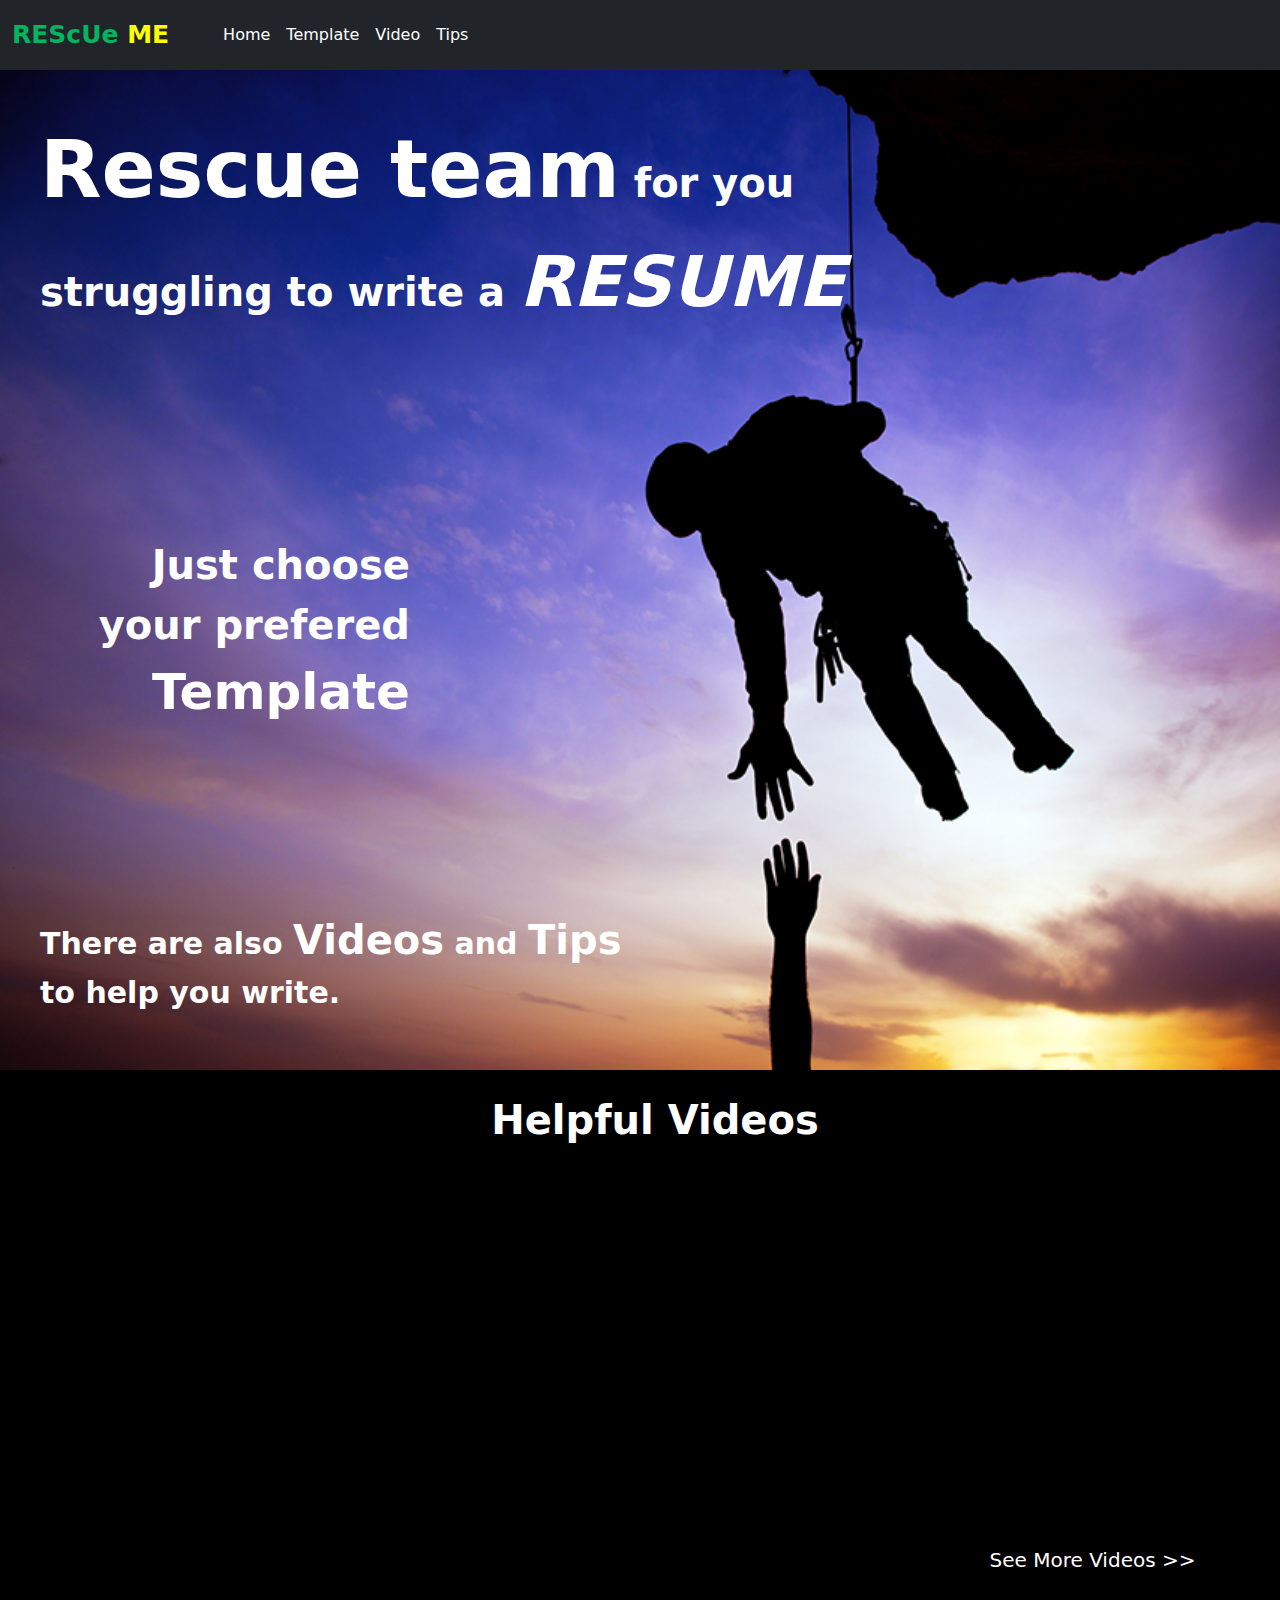
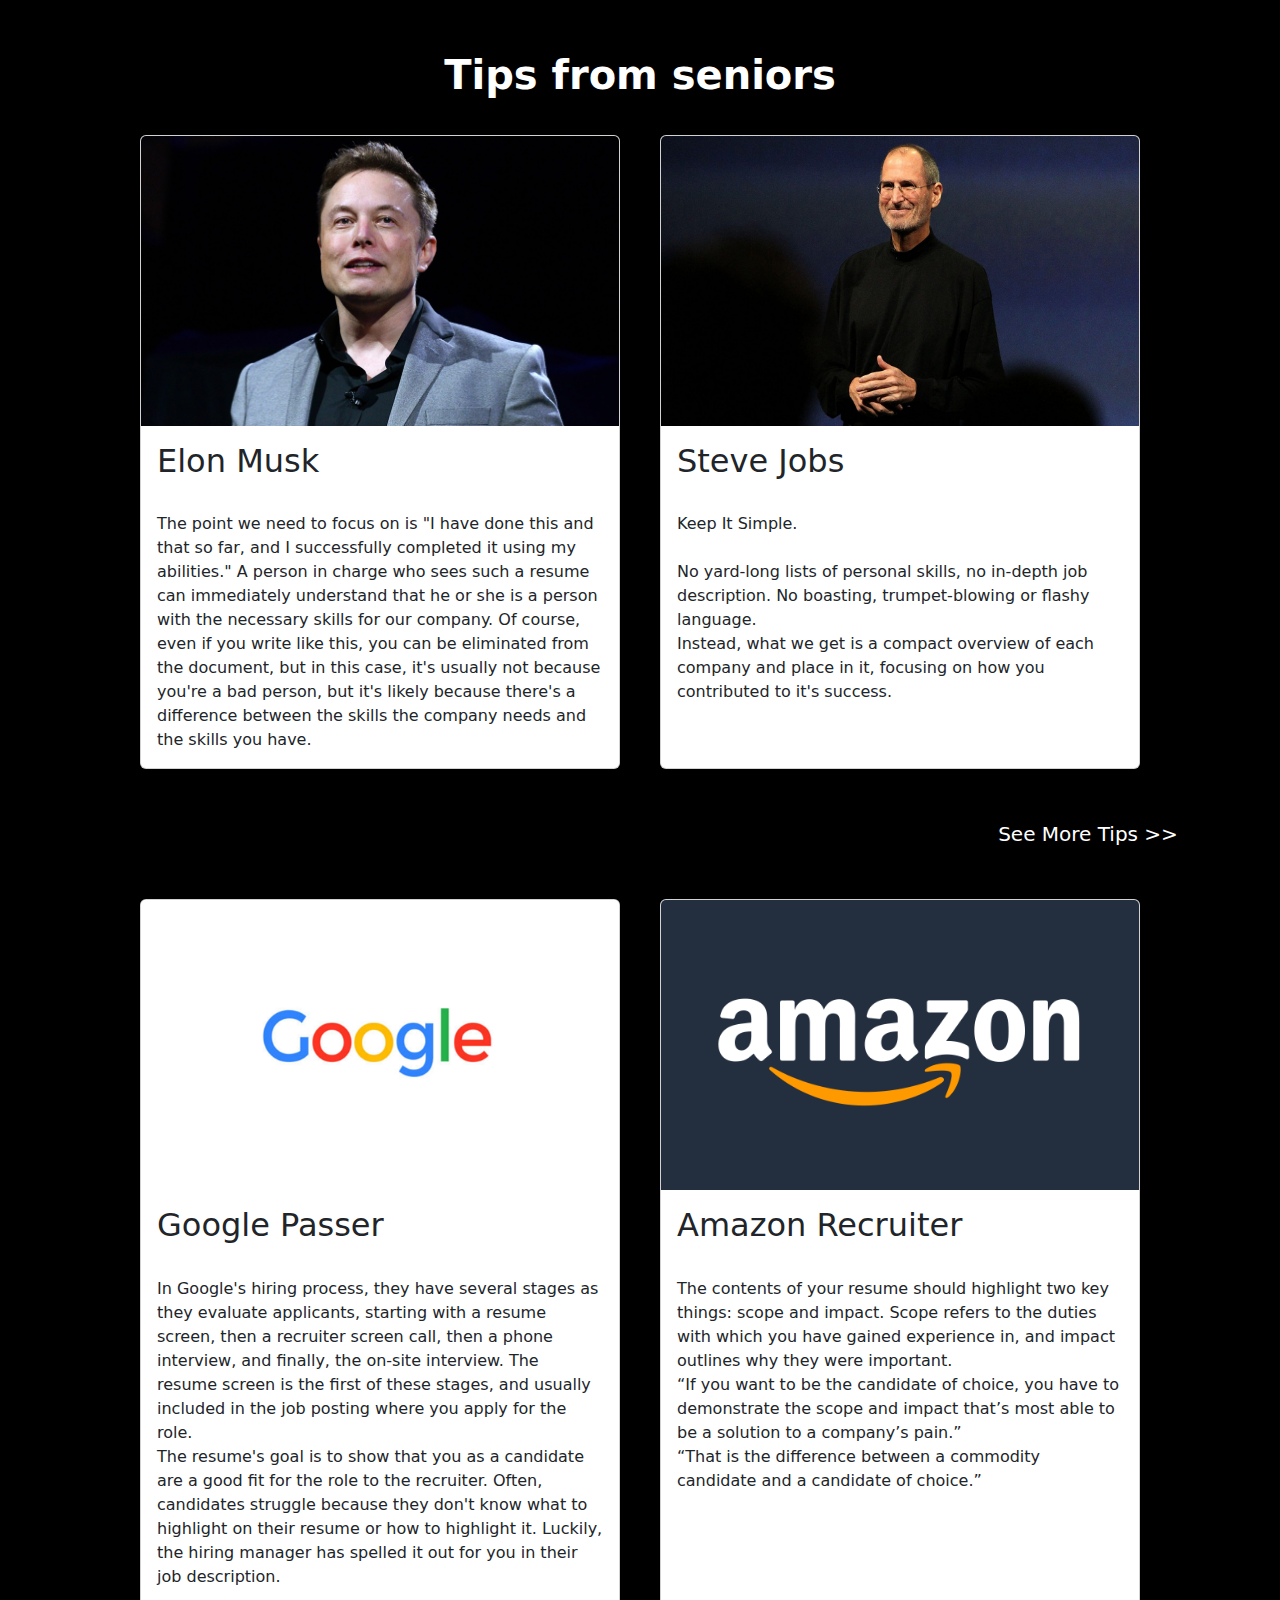
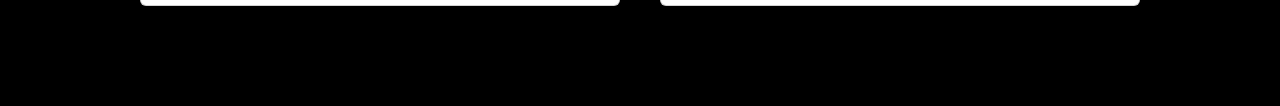
<file: index.html>
<!DOCTYPE html>
<html lang="en" dir="ltr">
  <head>
    <meta charset="utf-8">
    <link href="https://cdn.jsdelivr.net/npm/bootstrap@5.2.2/dist/css/bootstrap.min.css" rel="stylesheet" crossorigin="anonymous">
    <link rel="stylesheet" href="./css/index.css">
    <title>REScUeME</title>
  </head>
  <body>
    <nav class="navbar navbar-expand-lg bg-dark">
      <div class="container-fluid">
        <a class="navbar-brand" href="./index.html"><span id="title_rescue">REScUe</span><span id="title_me"> ME</span></a>
        <button class="navbar-toggler" type="button" data-bs-toggle="collapse" data-bs-target="#navbarNav" aria-controls="navbarNav" aria-expanded="false" aria-label="Toggle navigation">
        <span class="navbar-toggler-icon"></span>
        </button>
        <div class="collapse navbar-collapse" id="navbarNav">
          <ul class="navbar-nav">
            <li class="nav-item">
              <a class="nav-link" href="./index.html">Home</a>
            </li>
            <li class="nav-item">
              <a class="nav-link" href="./stars.html">Template</a>
            </li>
            <li class="nav-item">
              <a class="nav-link" href="./index.html#video_page">Video</a>
            </li>
            <li class="nav-item">
              <a class="nav-link" href="./index.html#tip_page">Tips</a>
            </li>
          </ul>
        </div>
      </div>
    </nav>

    <div class="wrapper">
      <div class="main" id="main_page">
        <div class="introduction1">
          <span class="intro1">Rescue team</span> for you <br>struggling to write a <span class="intro2">RESUME</span>
        </div>
        <div class="introduction2">
          Just choose
          <br> your prefered <span class="intro3">Template</span>
        </div>
        <div class="introduction3">
          There are also <span class="intro4">Videos</span> and <span class="intro4">Tips</span>
          <br> to help you write.
        </div>
      </div>
      <div class="video" id="video_page">
        <p class="sub_title">Helpful Videos</p>
        <div class="video_list">
          <iframe width="560" height="315" src="https://www.youtube.com/embed/KFXd9scwf7Y" title="YouTube video player" frameborder="0" allow="accelerometer; autoplay; clipboard-write; encrypted-media; gyroscope; picture-in-picture" allowfullscreen></iframe>
          <iframe width="560" height="315" src="https://www.youtube.com/embed/0tngHp8vvBA" title="YouTube video player" frameborder="0" allow="accelerometer; autoplay; clipboard-write; encrypted-media; gyroscope; picture-in-picture" allowfullscreen></iframe>
        </div>
        <div class="more" id="video_more">See More Videos >></div>
        <div class="more" id="video_brief">Briefly >></div>
        <div class="video_list_more">
          <iframe width="560" height="315" src="https://www.youtube.com/embed/MvzOXWL8Egk" title="YouTube video player" frameborder="0" allow="accelerometer; autoplay; clipboard-write; encrypted-media; gyroscope; picture-in-picture" allowfullscreen></iframe>
          <iframe width="560" height="315" src="https://www.youtube.com/embed/A3kDDou4ucU" title="YouTube video player" frameborder="0" allow="accelerometer; autoplay; clipboard-write; encrypted-media; gyroscope; picture-in-picture" allowfullscreen></iframe>
        </div>
        <div class="video_list_more">
          <iframe width="560" height="315" src="https://www.youtube.com/embed/Z4gZKvzBLx8" title="YouTube video player" frameborder="0" allow="accelerometer; autoplay; clipboard-write; encrypted-media; gyroscope; picture-in-picture" allowfullscreen></iframe>
          <iframe width="560" height="315" src="https://www.youtube.com/embed/dj16x0TfCh8" title="YouTube video player" frameborder="0" allow="accelerometer; autoplay; clipboard-write; encrypted-media; gyroscope; picture-in-picture" allowfullscreen></iframe>
        </div>
      </div>
      <div class="tip" id="tip_page">
        <p class="sub_title">Tips from seniors</p>
        <div class="tip_list">
          <div class="card" style="width: 30rem;">
            <img src="./images/elon.jpg" class="card-img-top" height="290px">
            <div class="card-body">
              <h2> Elon Musk </h2>
              <br>
              <p class="card-text">The point we need to focus on is "I have done this and that so far, and I successfully completed it using my abilities." A person in charge who sees such a resume can immediately understand that he or she is a person with the necessary skills for our company. Of course, even if you write like this, you can be eliminated from the document, but in this case, it's usually not because you're a bad person, but it's likely because there's a difference between the skills the company needs and the skills you have.</p>
            </div>
          </div>
          <div class="card" style="width: 30rem;">
            <img src="./images/jobs.jpg" class="card-img-top" height="290px">
            <div class="card-body">
              <h2> Steve Jobs </h2>
              <br>
              <p class="card-text">
                Keep It Simple. <br><br>
                No yard-long lists of personal skills, no in-depth job description. No boasting, trumpet-blowing or flashy language.
                <br>Instead, what we get is a compact overview of each company and place in it, focusing on how you contributed to it's success.<br>
              </p>
            </div>
          </div>
        </div>
        <div class="more" id="tip_more">See More Tips >></a></div>
        <div class="more" id="tip_brief">Briefly >></div>
        <div class="tip_list_more">
          <div class="card" style="width: 30rem;">
            <img src="./images/google.png" class="card-img-top" height="290px" width="100%">
            <div class="card-body">
              <h2> Google Passer </h2>
              <br>
              <p class="card-text">In Google's hiring process, they have several stages as they evaluate applicants, starting with a resume screen, then a recruiter screen call, then a phone interview, and finally, the on-site interview. The resume screen is the first of these stages, and usually included in the job posting where you apply for the role.<br>
              The resume's goal is to show that you as a candidate are a good fit for the role to the recruiter. Often, candidates struggle because they don't know what to highlight on their resume or how to highlight it. Luckily, the hiring manager has spelled it out for you in their job description.
              </p>
            </div>
          </div>
          <div class="card" style="width: 30rem;">
            <img src="./images/amazon.png" class="card-img-top" height="290px">
            <div class="card-body">
              <h2> Amazon Recruiter </h2>
              <br>
              <p class="card-text">
                The contents of your resume should highlight two key things: scope and impact. Scope refers to the duties with which you have gained experience in, and impact outlines why they were important.<br>
                “If you want to be the candidate of choice, you have to demonstrate the scope and impact that’s most able to be a solution to a company’s pain.” <br>“That is the difference between a commodity candidate and a candidate of choice.”
              </p>
            </div>
          </div>
      </div>
    </div>
    <script src="https://cdn.jsdelivr.net/npm/bootstrap@5.2.2/dist/js/bootstrap.bundle.min.js" integrity="sha384-OERcA2EqjJCMA+/3y+gxIOqMEjwtxJY7qPCqsdltbNJuaOe923+mo//f6V8Qbsw3" crossorigin="anonymous"></script>
    <script src="https://code.jquery.com/jquery-3.6.1.min.js" integrity="sha256-o88AwQnZB+VDvE9tvIXrMQaPlFFSUTR+nldQm1LuPXQ=" crossorigin="anonymous"></script>
    <script src="js/index.js"></script>
  </body>
</html>
</file>
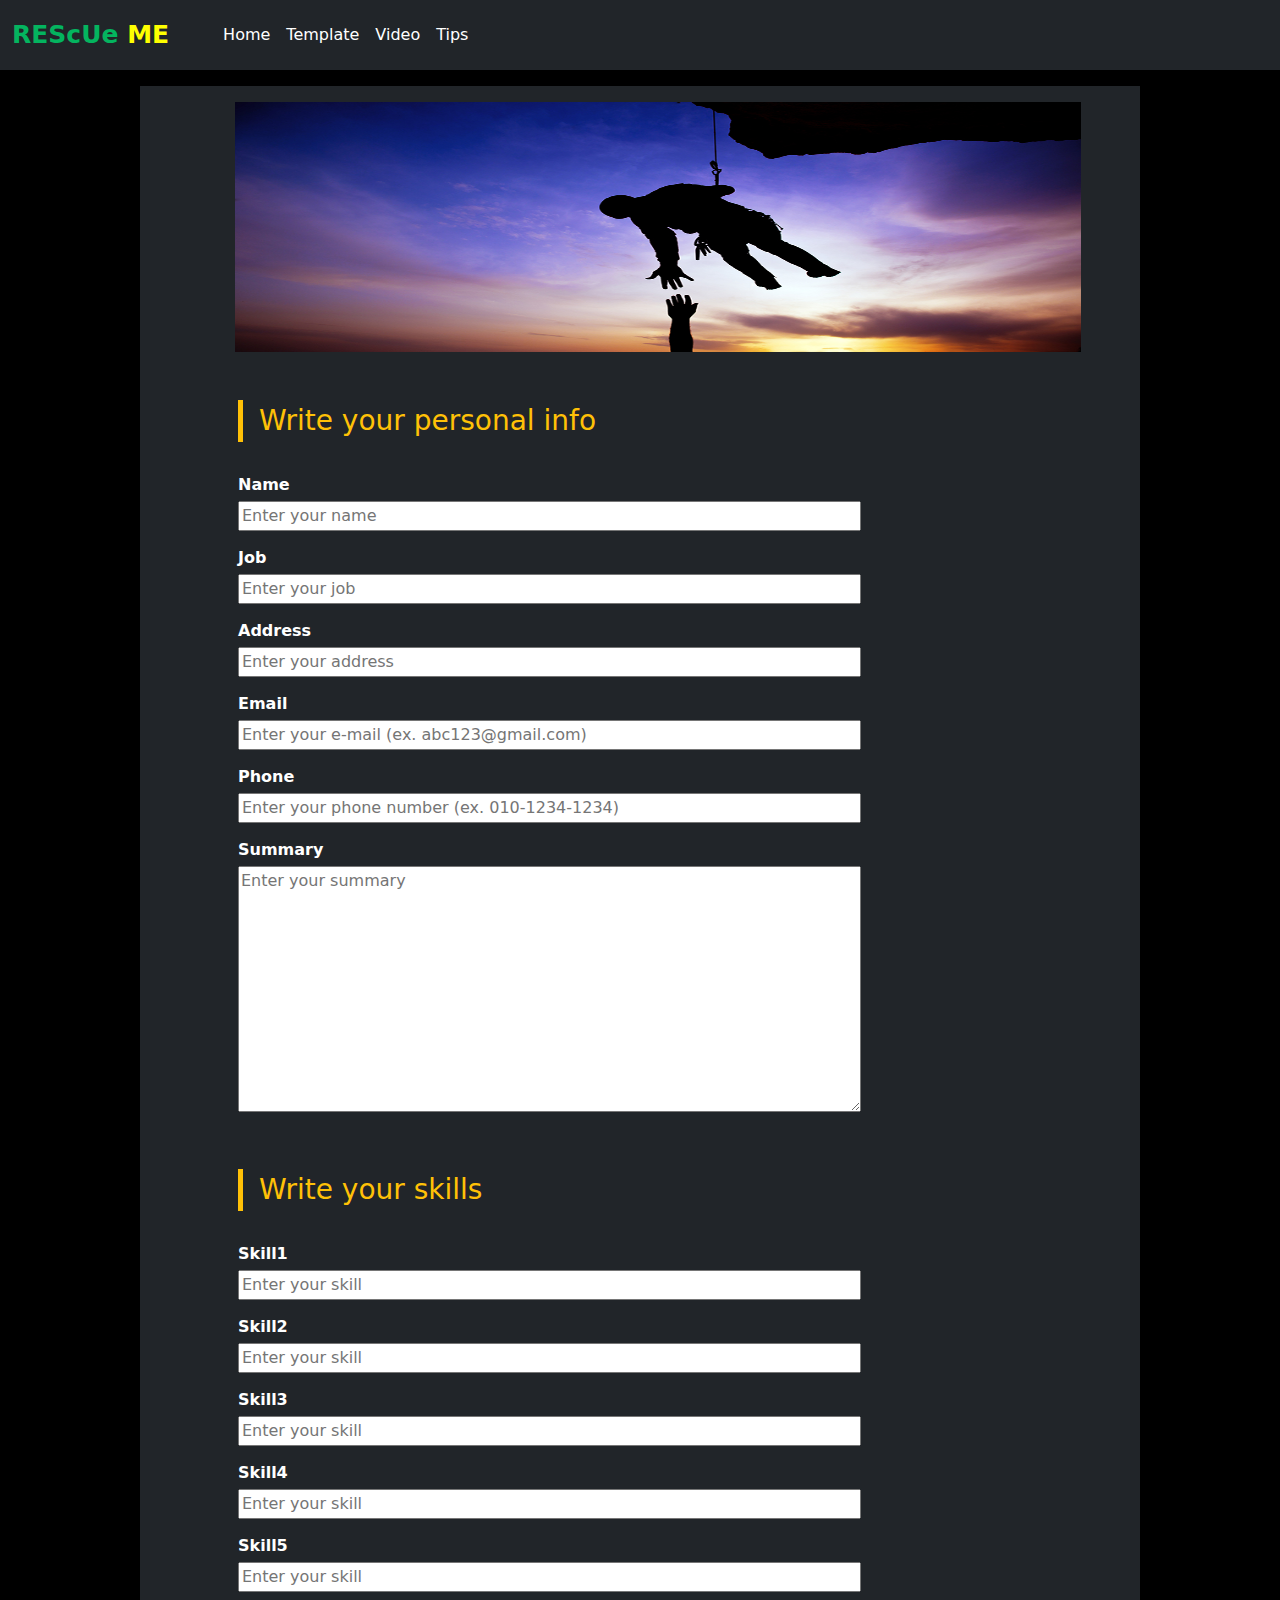
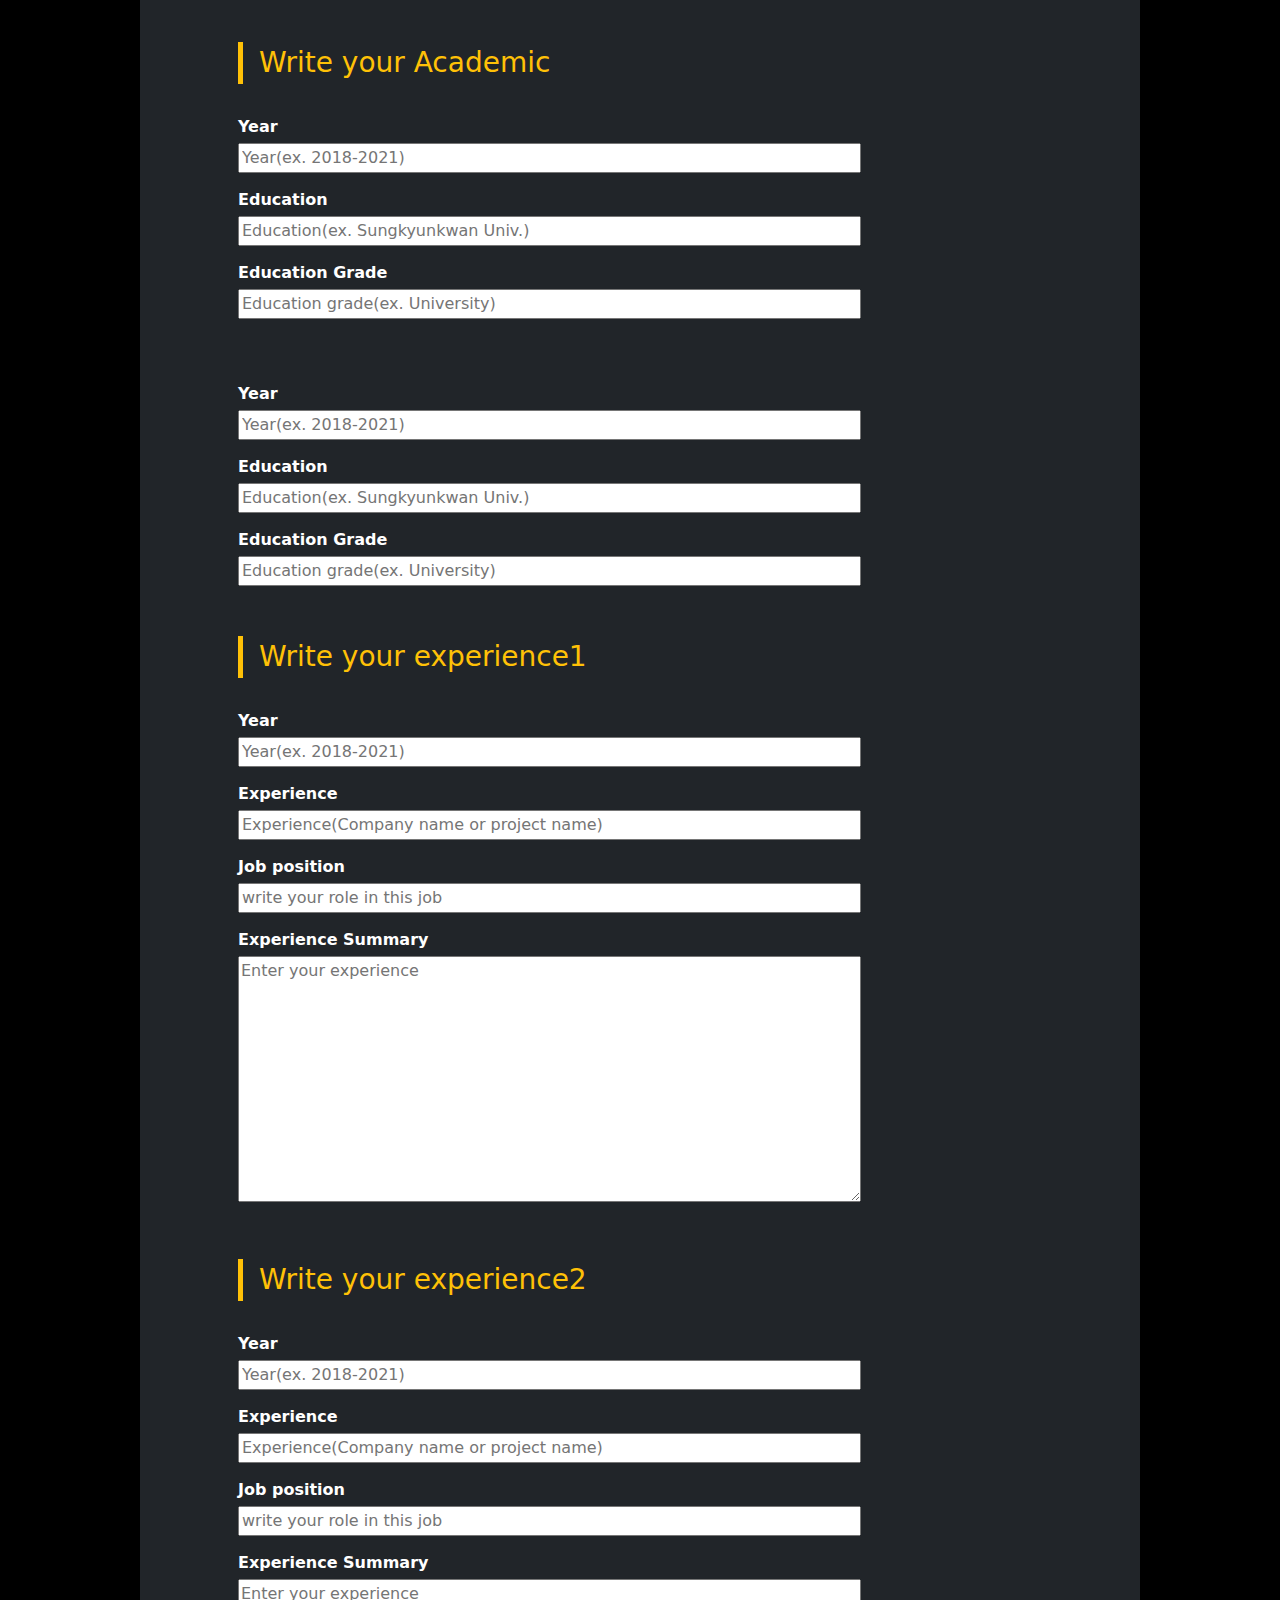
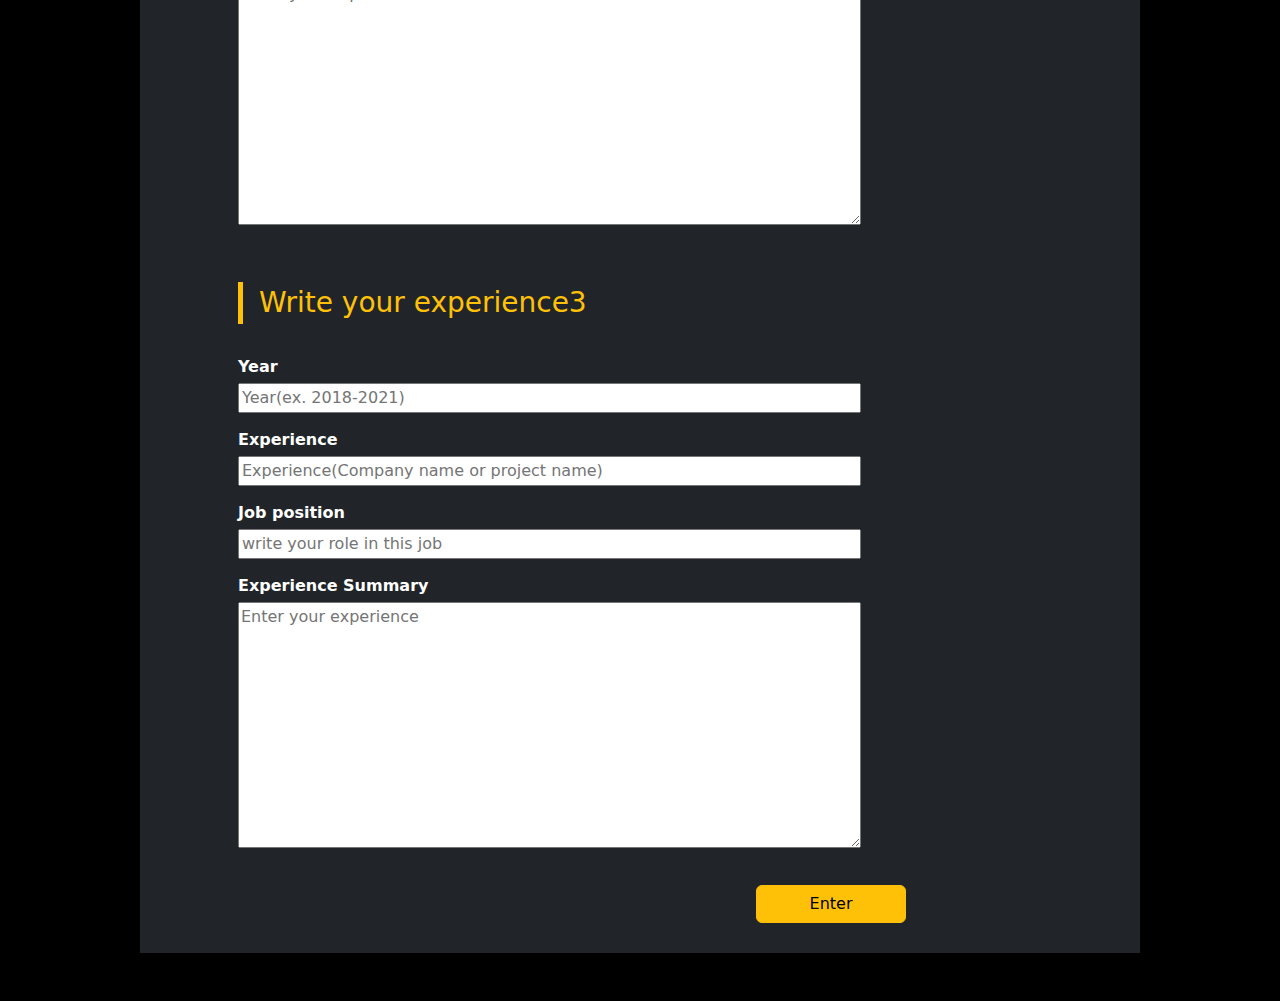
<file: input.html>
<!DOCTYPE html>
<html>

<head>
    <meta charset="utf-8">
    <meta name="viewport" content="width=device-width, initial-scale=1">

    <link href="https://cdn.jsdelivr.net/npm/bootstrap@5.2.2/dist/css/bootstrap.min.css" rel="stylesheet"
        crossorigin="anonymous">
    <link rel="stylesheet" href="./css/input.css">
    <link rel="stylesheet" href="./css/index.css">
    <script src="https://ajax.googleapis.com/ajax/libs/jquery/3.5.1/jquery.min.js"> </script>
    <script src="./js/input.js"></script>

    <title>input</title>
</head>

<body>
    <nav class="navbar navbar-expand-lg bg-dark">
        <div class="container-fluid">
            <a class="navbar-brand" href="./index.html"><span id="title_rescue">REScUe</span><span id="title_me"> ME</span></a>
            <button class="navbar-toggler" type="button" data-bs-toggle="collapse" data-bs-target="#navbarNav"
                aria-controls="navbarNav" aria-expanded="false" aria-label="Toggle navigation">
                <span class="navbar-toggler-icon"></span>
            </button>
            <div class="collapse navbar-collapse" id="navbarNav">
                <ul class="navbar-nav">
                    <li class="nav-item">
                        <a class="nav-link" href="./index.html#main_page">Home</a>
                    </li>
                    <li class="nav-item">
                        <a class="nav-link" href="./stars.html">Template</a>
                    </li>
                    <li class="nav-item">
                        <a class="nav-link" href="./index.html#video_page">Video</a>
                    </li>
                    <li class="nav-item">
                        <a class="nav-link" href="./index.html#tip_page">Tips</a>
                    </li>
                </ul>
            </div>
        </div>
    </nav>
    <div class="input_wrapper container bg-light bg-dark ps-5" style="width: 1000px;">
        <div class="input_info mt-3 mb-5">
            <div class="thumbnail_img text-center">
                <img class="m-3 mb-5" width="90%" height="250px" src="./images/main_photo.jpg" alt="can't find image file.">
            </div>

            <div class="personal" style="padding-left: 50px;">
                <div class="border-start border-warning border-5">
                    <p class="text-warning fs-3 ms-3">Write your personal info</p>
                </div>
                <div class="name_section">
                    <p class="input_title text-white mb-1">Name</p>
                    <input type="text" name="name" style="width: 70%;" class="textinput" id="name"
                        placeholder="Enter your name">
                    <span class="tooltiptext tooltip-right text-danger" id="name_validation_empty" style="display: none;">Please fill this form!</span>
                    <span class="tooltiptext tooltip-right text-danger" id="name_validation_number" style="display: none;">Name cannot contain
                        numbers!</span>
                    </span>
                </div>
                <div class="job_secton">
                    <p class="input_title text-white mb-1">Job</p>
                    <input type="text" name="job" style="width: 70%;" class="textinput" id="job"
                        placeholder="Enter your job">
                    <span class="tooltiptext tooltip-right text-danger" id="job_validation_empty" style="display: none;">Please fill this form!</span>
                    <span class="tooltiptext tooltip-right text-danger" id="job_validation_number" style="display: none;">Job cannot contain
                        numbers!</span>
                    </span>
                </div>
                <div class="address_section">
                    <p class="input_title text-white mb-1">Address</p>
                    <input type="text" name="address" style="width: 70%;" class="textinput" id="address"
                        placeholder="Enter your address">
                    <span class="tooltiptext tooltip-right text-danger" id="address_validation_empty" style="display: none;">Please fill this form!</span>
                    </span>
                </div>
                <div class="email_seciton">
                    <p class="input_title text-white mb-1">Email</p>
                    <input type="email" name="email" style="width: 70%;" class="textinput" id="email"
                        placeholder="Enter your e-mail (ex. abc123@gmail.com)">
                    <span class="tooltiptext tooltip-right text-danger" id="email_validation_empty" style="display: none;">Please fill this form!</span>
                    </span>
                    <span class="tooltiptext tooltip-right text-danger" id="invalid_email" style="display: none;">Your email address is invalid</span>
                </div>
                <div class="phone_section">
                    <p class="input_title text-white mb-1">Phone</p>
                    <input type="text" name="phone" style="width: 70%;" class="textinput" id="phone"
                        placeholder="Enter your phone number (ex. 010-1234-1234)">
                    <span class="tooltiptext tooltip-right text-danger" id="phone_validation_empty" style="display: none;">Please fill this form!</span>
                    <span class="tooltiptext tooltip-right text-danger" id="invalid_phone" style="display: none;">Invalid phone number</span>
                </div>
                <div class="summary_section">
                    <p class="input_title text-white mb-1">Summary</p>
                    <textarea class="textinput" name="summary" id="summary" style="width: 70%;" cols="30" rows="10"
                        placeholder="Enter your summary"></textarea>
                    <span class="tooltiptext tooltip-right text-danger" id="summary_validation_empty" style="display: none;">Please fill this form!</span>
                    </span>
                </div>

            </div>



            <div class="skills" style="padding-left: 50px; margin-top: 50px;">
                <div class="border-start border-warning border-5">
                    <p class="text-warning fs-3 ms-3">Write your skills</p>
                </div>
                <div class="expertise1_section">
                    <p class="input_title text-white mb-1">Skill1</p>
                    <input type="text" name="expertise1" style="width: 70%;" class="textinput" id="expertise1"
                        placeholder="Enter your skill">
                </div>
                <div class="expertise2_section">
                    <p class="input_title text-white mb-1">Skill2</p>
                    <input type="text" name="expertise2" style="width: 70%;" class="textinput" id="expertise2"
                        placeholder="Enter your skill">
                </div>
                <div class="expertise3_section">
                    <p class="input_title text-white mb-1">Skill3</p>
                    <input type="text" name="expertise3" style="width: 70%;" class="textinput" id="expertise3"
                        placeholder="Enter your skill">
                </div>
                <div class="expertise4_section">
                    <p class="input_title text-white mb-1">Skill4</p>
                    <input type="text" name="expertise4" style="width: 70%;" class="textinput" id="expertise4"
                        placeholder="Enter your skill">
                </div>
                <div class="expertise5_section">
                    <p class="input_title text-white mb-1">Skill5</p>
                    <input type="text" name="expertise5" style="width: 70%;" class="textinput" id="expertise5"
                        placeholder="Enter your skill">
                </div>
            </div>

            <div class="education" style="padding-left: 50px; margin-top: 50px;">
                <div class="border-start border-warning border-5">
                    <p class="text-warning fs-3 ms-3">Write your Academic</p>
                </div>
                <div class="education1_section">
                    <div class="education_year1">
                        <p class="input_title text-white mb-1">Year</p>
                        <input type="text" name="education_year1" style="width: 70%;" class="textinput"
                            id="education_year1" placeholder="Year(ex. 2018-2021)">
                    </div>
                    <div class="education_name1">
                        <p class="input_title text-white mb-1">Education</p>
                        <input type="text" name="education_name1" style="width: 70%;" class="textinput"
                            id="education_name1" placeholder="Education(ex. Sungkyunkwan Univ.)">
                    </div>
                    <div class="education_grade1">
                        <p class="input_title text-white mb-1">Education Grade</p>
                        <input type="text" name="education_grade1" style="width: 70%;" class="textinput"
                            id="education_grade1" placeholder="Education grade(ex. University)">
                    </div>
                </div>
                <div class="education2_section mt-5">
                    <div class="education_year2">
                        <p class="input_title text-white mb-1">Year</p>
                        <input type="text" name="education_year2" style="width: 70%;" class="textinput"
                            id="education_year2" placeholder="Year(ex. 2018-2021)">
                    </div>
                    <div class="education_name2">
                        <p class="input_title text-white mb-1">Education</p>
                        <input type="text" name="education_name2" style="width: 70%;" class="textinput"
                            id="education_name2" placeholder="Education(ex. Sungkyunkwan Univ.)">
                    </div>
                    <div class="education_grade2">
                        <p class="input_title text-white mb-1">Education Grade</p>
                        <input type="text" name="education_grade2" style="width: 70%;" class="textinput"
                            id="education_grade2" placeholder="Education grade(ex. University)">
                    </div>
                </div>
            </div>

            <div class="experience">
                <div class="experience1_section" style="padding-left: 50px; margin-top: 50px;">
                    <div class="border-start border-warning border-5">
                        <p class="text-warning fs-3 ms-3">Write your experience1</p>
                    </div>
                    <div class="year1">
                        <p class="input_title text-white mb-1">Year</p>
                        <input type="text" name="year1" style="width: 70%;" class="textinput" id="year1"
                            placeholder="Year(ex. 2018-2021)">
                    </div>
                    <div class="experience_name1">
                        <p class="input_title text-white mb-1">Experience</p>
                        <input type="text" name="experience_name1" style="width: 70%;" class="textinput"
                            id="experience_name1" placeholder="Experience(Company name or project name)">
                    </div>

                    <div class="job_position1">
                        <p class="input_title text-white mb-1">Job position</p>
                        <input type="text" name="job_position1" style="width: 70%;" class="textinput" id="job_position1"
                            placeholder="write your role in this job">
                    </div>
                    <div class="experience1">
                        <p class="input_title text-white mb-1">Experience Summary</p>
                        <textarea class="textinput" name="experience_summary1" id="experience_summary1" style="width: 70%;" cols="30" rows="10"
                            placeholder="Enter your experience"></textarea>
                    </div>
                </div>

                <div class="experience2_section" style="padding-left: 50px; margin-top: 50px;">
                    <div class="border-start border-warning border-5">
                        <p class="text-warning fs-3 ms-3">Write your experience2</p>
                    </div>
                    <div class="year2">
                        <p class="input_title text-white mb-1">Year</p>
                        <input type="text" name="year2" style="width: 70%;" class="textinput" id="year2"
                            placeholder="Year(ex. 2018-2021)">
                    </div>
                    <div class="experience_name2">
                        <p class="input_title text-white mb-1">Experience</p>
                        <input type="text" name="experience_name2" style="width: 70%;" class="textinput"
                            id="experience_name2" placeholder="Experience(Company name or project name)">
                    </div>

                    <div class="job_position2">
                        <p class="input_title text-white mb-1">Job position</p>
                        <input type="text" name="job_position2" style="width: 70%;" class="textinput" id="job_position2"
                            placeholder="write your role in this job">
                    </div>
                    <div class="experience2">
                        <p class="input_title text-white mb-1">Experience Summary</p>
                        <textarea class="textinput" name="experience_summary2" id="experience_summary2" style="width: 70%;" cols="30" rows="10"
                            placeholder="Enter your experience"></textarea>
                    </div>
                </div>

                <div class="experience3_section" style="padding-left: 50px; margin-top: 50px;">
                    <div class="border-start border-warning border-5">
                        <p class="text-warning fs-3 ms-3">Write your experience3</p>
                    </div>
                    <div class="year3">
                        <p class="input_title text-white mb-1">Year</p>
                        <input type="text" name="year3" style="width: 70%;" class="textinput" id="year3"
                            placeholder="Year(ex. 2018-2021)">
                    </div>
                    <div class="experience_name3">
                        <p class="input_title text-white mb-1">Experience</p>
                        <input type="text" name="experience_name3" style="width: 70%;" class="textinput"
                            id="experience_name3" placeholder="Experience(Company name or project name)">
                    </div>


                    <div class="job_position3">
                        <p class="input_title text-white mb-1">Job position</p>
                        <input type="text" name="job_position3" style="width: 70%;" class="textinput" id="job_position3"
                            placeholder="write your role in this job">
                    </div>
                    <div class="experience3">
                        <p class="input_title text-white mb-1">Experience Summary</p>
                        <textarea class="textinput" name="experience_summary3" id="experience_summary3" style="width: 70%;" cols="30" rows="10"
                            placeholder="Enter your experience"></textarea>
                    </div>
                </div>
                <div style="padding-left: 60%; margin-top: 30px; padding-bottom: 30px;">
                    <button type="button" id="enter" style="width: 150px;" class="btn btn-warning ms-1 text-nowrap" onclick="enter_btn_click();">Enter</button>
                </div>
            </div>
        </div>
    </div>


    <script src="https://cdn.jsdelivr.net/npm/bootstrap@5.2.2/dist/js/bootstrap.bundle.min.js"
        crossorigin="anonymous"></script>
</body>

</html>
</file>
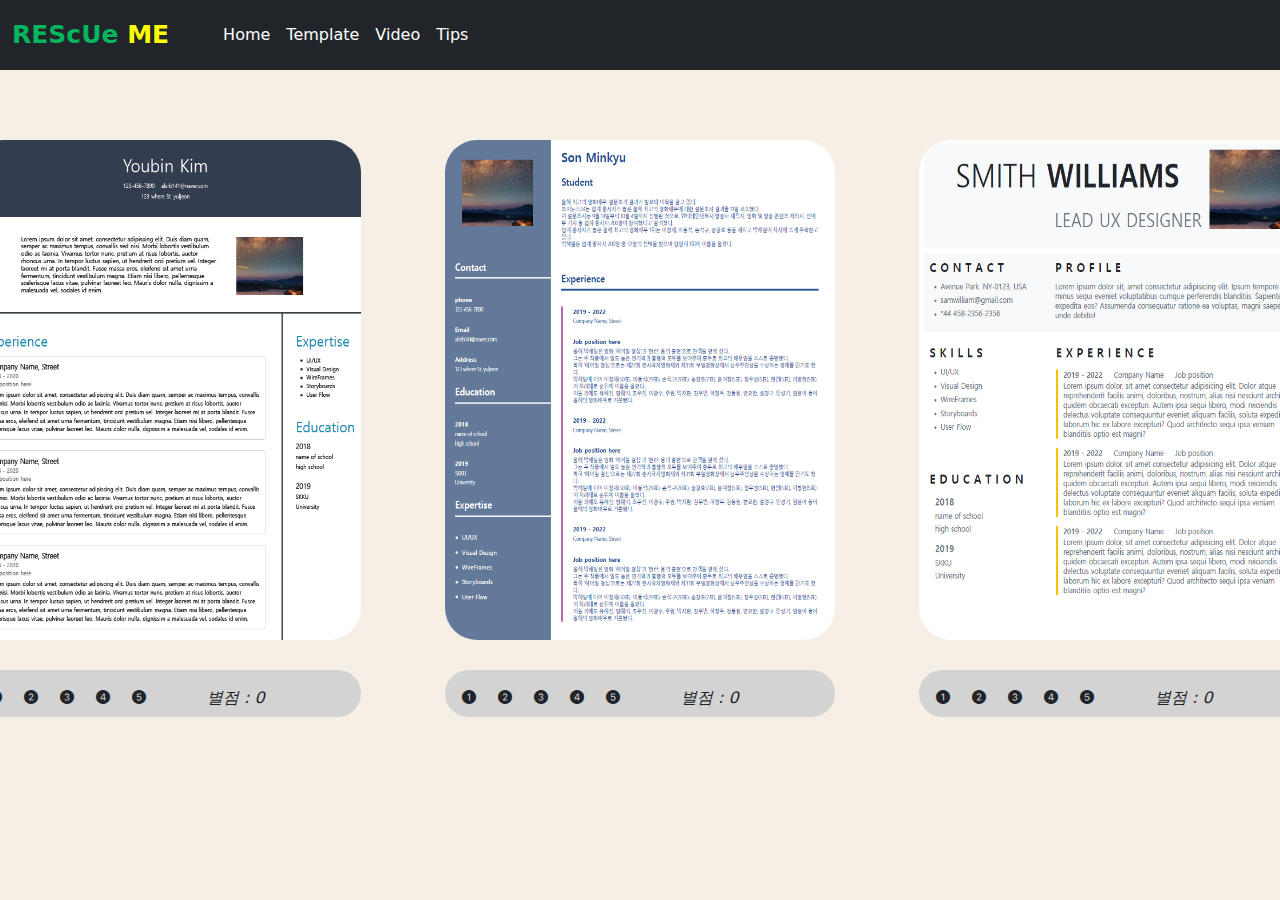
<file: stars.html>
<!doctype html>
<html lang="en">

<head>
    <meta charset="utf-8">
    <meta name="viewport" content="width=device-width, initial-scale=1">
    <link href="https://cdn.jsdelivr.net/npm/bootstrap@5.2.2/dist/css/bootstrap.min.css" rel="stylesheet"
        crossorigin="anonymous">
    <link rel="stylesheet" href="https://cdn.jsdelivr.net/npm/bootstrap-icons@1.10.2/font/bootstrap-icons.css">
    <link rel="stylesheet" href="./css/index.css">
    <style>
        img {
            border-radius: 2em;
        }

        .hi {
            background-color: lightgray;
            border-radius: 5em;

            font-style: italic;
        }

        nav {
            height: 70px;
        }

        .nav-link {
            color: white;
        }

        #navbarNav {
            margin-left: 30px;
        }

        #title_rescue {
            color: #04B45F;
            font-weight: bold;
            font-size: 25px;
        }

        #title_me {
            color: yellow;
            font-weight: bold;
            font-size: 25px;
        }

        body {
            background-color: rgb(246, 239, 230);
        }
    </style>
    <title>Stars</title>
</head>

<body>

    <nav class="navbar navbar-expand-lg bg-dark">
        <div class="container-fluid">
            <a class="navbar-brand" href="./index.html"><span id="title_rescue">REScUe</span><span id="title_me">
                    ME</span></a>
            <button class="navbar-toggler" type="button" data-bs-toggle="collapse" data-bs-target="#navbarNav"
                aria-controls="navbarNav" aria-expanded="false" aria-label="Toggle navigation">
                <span class="navbar-toggler-icon"></span>
            </button>
            <div class="collapse navbar-collapse" id="navbarNav">
                <ul class="navbar-nav">
                    <li class="nav-item">
                        <a class="nav-link" href="./index.html">Home</a>
                    </li>
                    <li class="nav-item">
                        <a class="nav-link" href="./stars.html">Template</a>
                    </li>
                    <li class="nav-item">
                        <a class="nav-link" href="./index.html#video_page">Video</a>
                    </li>
                    <li class="nav-item">
                        <a class="nav-link" href="./index.html#tip_page">Tips</a>
                    </li>
                </ul>
            </div>
        </div>
    </nav>

    <div
        style="display: flex; flex-direction: row; height: 500px; max-width: 1100; justify-content: center; margin-top:40px;">
        <div class="container text-center">
            <!--template_navy_top-->
            <a class="link" href="input.html?1"><img src="./images/template_img2.PNG" width="390" height="500"
                    style="margin: 30px; margin-bottom: 0px;"></a>
            <div id="template1" class="hi" width="80" style="margin: 30px;">
                <div class="task p-1 rounded-2 ps-2 d-flex align-items-center"></div>
            </div>
        </div>
        <div class="container text-center">
            <!--template_blue_2column-->
            <a class="link" href="input.html?2"><img src="./images/template_img1.PNG" width="390" height="500"
                    style="margin: 30px; margin-bottom: 0px;"></a>
            <div id="template2" class="hi" width="80" style="margin: 30px;">
                <div class="task p-1 rounded-2 ps-2 d-flex align-items-center"></div>
            </div>
        </div>
        <div class="container text-center">
            <!--template_lightgray-->
            <a class="link" href="input.html?3"><img src="./images/template_img3.PNG" width="390" height="500"
                    style="margin: 30px; margin-bottom: 0px;"></a>
            <div id="template3" class="hi" width="80" style="margin: 30px;">
                <div class="task p-1 rounded-2 ps-2 d-flex align-items-center"></div>
            </div>
        </div>
    </div>


    <script src="https://cdn.jsdelivr.net/npm/bootstrap@5.2.2/dist/js/bootstrap.bundle.min.js"
        integrity="sha384-OERcA2EqjJCMA+/3y+gxIOqMEjwtxJY7qPCqsdltbNJuaOe923+mo//f6V8Qbsw3"
        crossorigin="anonymous"></script>
    <script>

        const Type = {
            stars: 0,
            count: 0,
        };


        let tasks = []
        function loadTasks() {
            let lastTasks = localStorage.getItem("tasks");
            if (!lastTasks) {
                let obj1 = new Object();
                obj1.stars = 0;
                obj1.count = 0;
                obj1.star = 0;
                obj1.template = 1;
                let obj2 = new Object();
                obj2.stars = 0;
                obj2.count = 0;
                obj2.star = 0;
                obj2.template = 2;
                let obj3 = new Object();
                obj3.stars = 0;
                obj3.count = 0;
                obj3.star = 0;
                obj3.template = 3;
                let obj = [obj1, obj2, obj3]
                localStorage.setItem("tasks", JSON.stringify(obj));
                lastTasks = localStorage.getItem("tasks");
            }
            tasks = JSON.parse(lastTasks);
            tasks.forEach(addToList);
        }

        function saveTasks() {
            localStorage.setItem("tasks", JSON.stringify(tasks));
        }

        function addToList(task) {
            let div = document.createElement("div");
            div.className = "task p-1 rounded-2 ps-2 d-flex align-items-center";
            let text = document.createElement("div")
            let button1 = document.createElement("button");
            let button2 = document.createElement("button");
            let button3 = document.createElement("button");
            let button4 = document.createElement("button");
            let button5 = document.createElement("button");

            text.className = "ms-5";
            text.innerHTML = "<br>"
            button1.className = "btn btn-sm btn me-1";
            button1.innerHTML = '<i class="bi bi-1-circle-fill"></i>';
            button2.className = "btn btn-sm btn me-1";
            button2.innerHTML = '<i class="bi bi-2-circle-fill"></i>';
            button3.className = "btn btn-sm btn me-1";
            button3.innerHTML = '<i class="bi bi-3-circle-fill"></i>';
            button4.className = "btn btn-sm btn me-1";
            button4.innerHTML = '<i class="bi bi-4-circle-fill"></i>';
            button5.className = "btn btn-sm btn me-1";
            button5.innerHTML = '<i class="bi bi-5-circle-fill"></i>';
            div.appendChild(button1);
            div.appendChild(button2);
            div.appendChild(button3);
            div.appendChild(button4);
            div.appendChild(button5);
            button1.addEventListener("click", () => {
                task.count = task.count + 1;
                task.stars = task.stars + 1
                task.star = task.stars / task.count
                task.star = task.star.toFixed(1)
                saveTasks();
                location.reload();
            });
            button2.addEventListener("click", () => {
                task.count = task.count + 1;
                task.stars = task.stars + 2
                task.star = task.stars / task.count
                task.star = task.star.toFixed(1)
                saveTasks();
                location.reload();
            });

            button3.addEventListener("click", () => {
                task.count = task.count + 1;
                task.stars = task.stars + 3
                task.star = task.stars / task.count
                task.star = task.star.toFixed(1)
                saveTasks();
                location.reload();
            });

            button4.addEventListener("click", () => {
                task.count = task.count + 1;
                task.stars = task.stars + 4
                task.star = task.stars / task.count
                task.star = task.star.toFixed(1)
                saveTasks();
                location.reload();
            });

            button5.addEventListener("click", () => {
                task.count = task.count + 1;
                task.stars = task.stars + 5
                task.star = task.stars / task.count
                task.star = task.star.toFixed(1)
                saveTasks();
                location.reload();
            });
            text.textContent = "별점 : " + task.star

            div.appendChild(text);
            let list = document.querySelector("#template" + task.template);
            list.appendChild(div);
        }
        window.addEventListener("load", () => {
            loadTasks();
        });
        if (localStorage.getItem("tasks") === '[]') {
            for (let i = 1; i < 4; i++) {
                console.log("hi");
                let task = {
                    stars: 0,
                    count: 0,
                    star: 0,
                    template: i
                };
                tasks.push(task);
                saveTasks();
            }
        }
    </script>

</body>

</html>
</file>
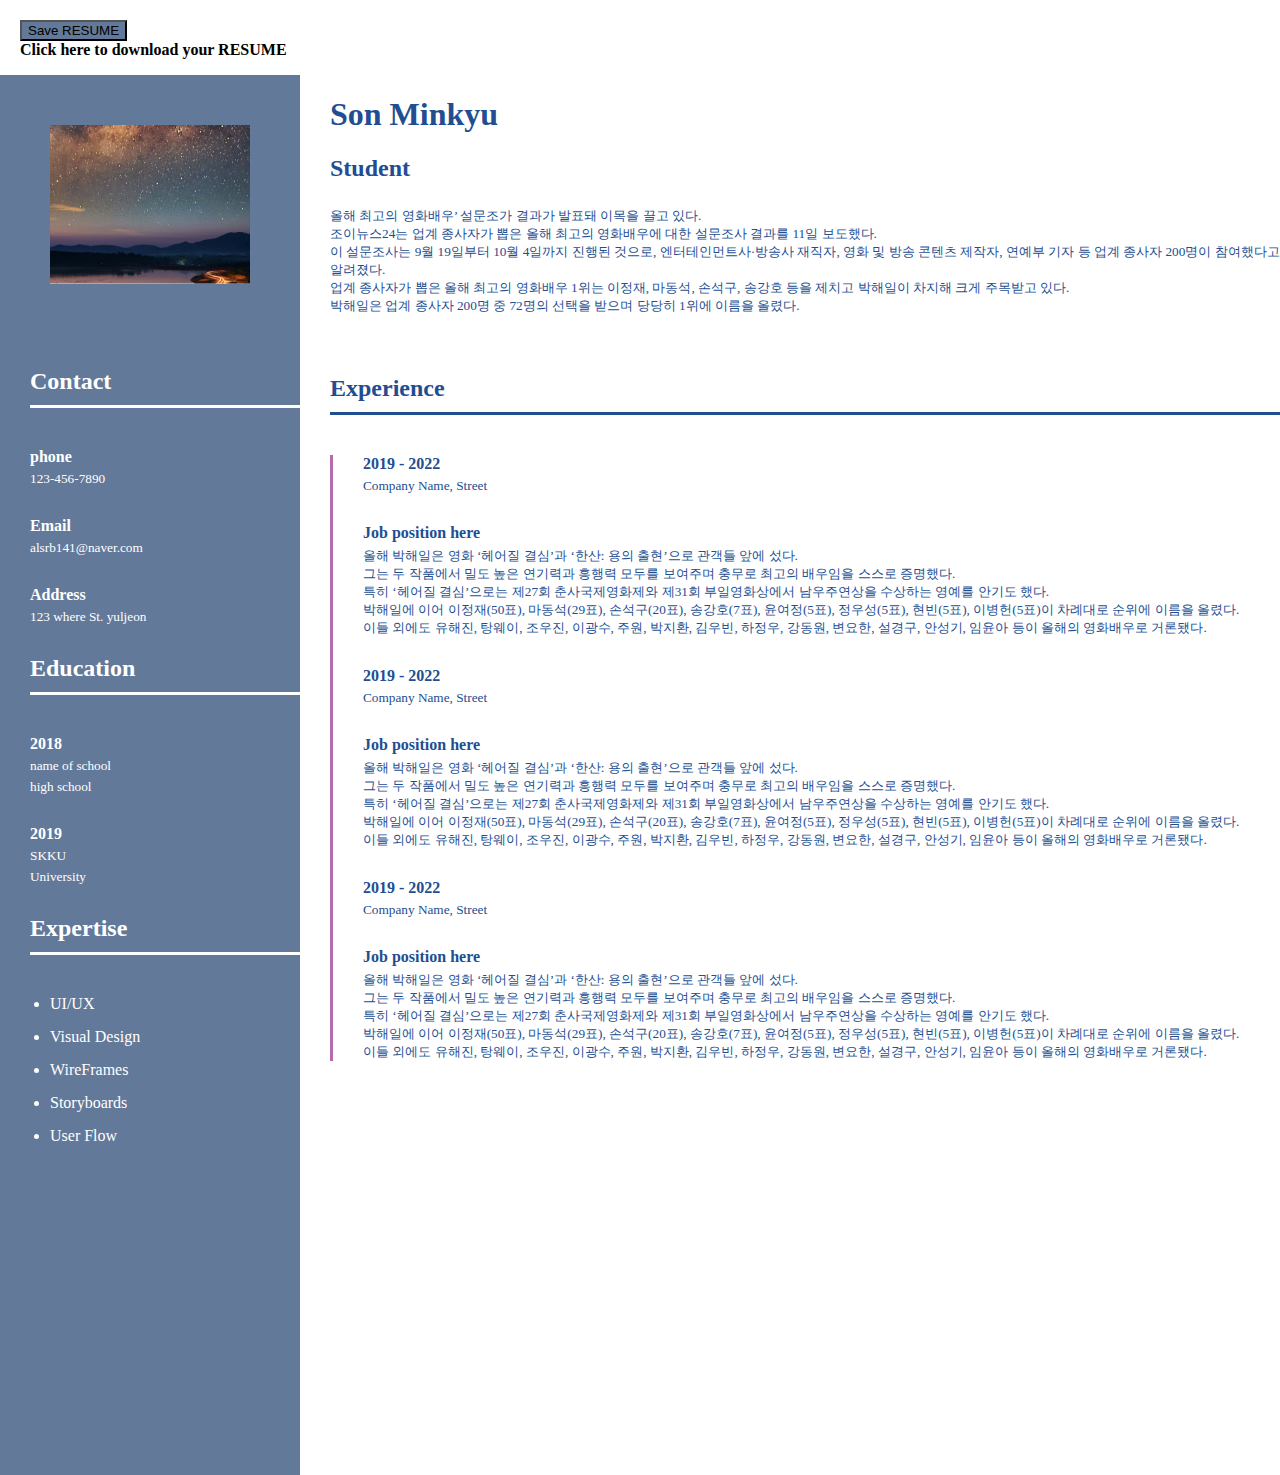
<file: template_blue_2column.html>
<!doctype html>
<html lang="en">

<head>
    <meta charset="utf-8">
    <meta name="viewport" content="width=device-width, initial-scale=1">
    <title>Template</title>
    <!-- <link href="https://cdn.jsdelivr.net/npm/bootstrap@5.2.2/dist/css/bootstrap.min.css" rel="stylesheet"
        integrity="sha384-Zenh87qX5JnK2Jl0vWa8Ck2rdkQ2Bzep5IDxbcnCeuOxjzrPF/et3URy9Bv1WTRi" crossorigin="anonymous">
    <link href="./bootstrap.min.css" rel="stylesheet"> -->
    <link href="css/template_blue_2column.css" rel="stylesheet">
    <script src="https://ajax.googleapis.com/ajax/libs/jquery/3.5.1/jquery.min.js"> </script>
    <script src="js/template_navy_top.js"></script>
    <script src="js/html2canvas.min.js"></script>
</head>

<body onload="load_page()">
    <div>
        <button type="button" class="btn_download" style="margin-left: 20px; margin-top: 20px; background-color: rgb(99, 121, 153);">Save RESUME</button>
        <p class="text-warning" style="margin-left: 20px; margin-top: 0; font-weight: bold;">Click here to download your RESUME</p>
    </div>
    <div id="capture_area" style="background-color: white; border: 1px;">
        <div style="display: flex; flex-direction: row; height: 1400px; max-width: 1100;">
            <div id="left" class="container text-left">

                <img src="./images/image.png" width="200" id="image" style="margin: 50px;">
                <h2 id="contact">Contact</h2>
                <h4>phone</h4>
                <h5 id="phone">123-456-7890</h5>
                <h4>Email</h4>
                <h5 id="email">alsrb141@naver.com</h5>
                <h4>Address</h4>
                <h5 id="address">123 where St. yuljeon</h5>
                <h2>Education</h2>
                <h4 id="education_year1">2018</h4>
                <h5 id="education_name1">name of school</h5>
                <h5 id="education_grade1">high school</h5>
                <h4 id="education_year2">2019</h4>
                <h5 id="education_name2">SKKU</h5>
                <h5 id="education_grade2">University</h5>
                <h2>Expertise</h2>
                <ul>
                    <li id="expertise1">UI/UX</li>
                    <li id="expertise2">Visual Design</li>
                    <li id="expertise3">WireFrames</li>
                    <li id="expertise4">Storyboards</li>
                    <li id="expertise5">User Flow</li>
                </ul>
            </div>
            <div id="right" class="container text-left">

                <h1 id="name">Son Minkyu</h1>
                <h2 id="job">Student</h2>
                <h5 id="summary">올해 최고의 영화배우’ 설문조가 결과가 발표돼 이목을 끌고 있다. <br>
                    조이뉴스24는 업계 종사자가 뽑은 올해 최고의 영화배우에 대한 설문조사 결과를 11일 보도했다.<br>
                    이 설문조사는 9월 19일부터 10월 4일까지 진행된 것으로, 엔터테인먼트사·방송사 재직자, 영화 및 방송 콘텐츠 제작자, 연예부 기자 등 업계 종사자 200명이 참여했다고
                    알려졌다.<br>
                    업계 종사자가 뽑은 올해 최고의 영화배우 1위는 이정재, 마동석, 손석구, 송강호 등을 제치고 박해일이 차지해 크게 주목받고 있다. <br>
                    박해일은 업계 종사자 200명 중 72명의 선택을 받으며 당당히 1위에 이름을 올렸다. </h5>
                <h2 style="margin-top: 60px;">Experience</h2>
                <div style="margin-left: 30px; border-left: 3px solid rgb(184, 107, 172)">
                    <h4 id="year1">2019 - 2022</h4>
                    <h5 id="experience_name1">Company Name, Street</h5>
                    <h4 id="job_position1">Job position here</h4>
                    <h5 id="experience_summary1">올해 박해일은 영화 ‘헤어질 결심’과 ‘한산: 용의 출현’으로 관객들 앞에 섰다.<br>
                        그는 두 작품에서 밀도 높은 연기력과 흥행력 모두를 보여주며 충무로 최고의 배우임을 스스로 증명했다. <br>
                        특히 ‘헤어질 결심’으로는 제27회 춘사국제영화제와 제31회 부일영화상에서 남우주연상을 수상하는 영예를 안기도 했다.<br>
                        박해일에 이어 이정재(50표), 마동석(29표), 손석구(20표), 송강호(7표), 윤여정(5표), 정우성(5표), 현빈(5표), 이병헌(5표)이 차례대로 순위에 이름을
                        올렸다. <br>
                        이들 외에도 유해진, 탕웨이, 조우진, 이광수, 주원, 박지환, 김우빈, 하정우, 강동원, 변요한, 설경구, 안성기, 임윤아 등이 올해의 영화배우로 거론됐다.
                    </h5>
                    <h4 id="year2">2019 - 2022</h4>
                    <h5 id="experience_name2">Company Name, Street</h5>
                    <h4 id="job_position2">Job position here</h4>
                    <h5 id="experience_summary2">올해 박해일은 영화 ‘헤어질 결심’과 ‘한산: 용의 출현’으로 관객들 앞에 섰다.<br>
                        그는 두 작품에서 밀도 높은 연기력과 흥행력 모두를 보여주며 충무로 최고의 배우임을 스스로 증명했다. <br>
                        특히 ‘헤어질 결심’으로는 제27회 춘사국제영화제와 제31회 부일영화상에서 남우주연상을 수상하는 영예를 안기도 했다.<br>
                        박해일에 이어 이정재(50표), 마동석(29표), 손석구(20표), 송강호(7표), 윤여정(5표), 정우성(5표), 현빈(5표), 이병헌(5표)이 차례대로 순위에 이름을
                        올렸다. <br>
                        이들 외에도 유해진, 탕웨이, 조우진, 이광수, 주원, 박지환, 김우빈, 하정우, 강동원, 변요한, 설경구, 안성기, 임윤아 등이 올해의 영화배우로 거론됐다.
                    </h5>
                    <h4 id="year3">2019 - 2022</h4>
                    <h5 id="experience_name3">Company Name, Street</h5>
                    <h4 id="job_position3">Job position here</h4>
                    <h5 id="experience_summary3">올해 박해일은 영화 ‘헤어질 결심’과 ‘한산: 용의 출현’으로 관객들 앞에 섰다.<br>
                        그는 두 작품에서 밀도 높은 연기력과 흥행력 모두를 보여주며 충무로 최고의 배우임을 스스로 증명했다. <br>
                        특히 ‘헤어질 결심’으로는 제27회 춘사국제영화제와 제31회 부일영화상에서 남우주연상을 수상하는 영예를 안기도 했다.<br>
                        박해일에 이어 이정재(50표), 마동석(29표), 손석구(20표), 송강호(7표), 윤여정(5표), 정우성(5표), 현빈(5표), 이병헌(5표)이 차례대로 순위에 이름을
                        올렸다. <br>
                        이들 외에도 유해진, 탕웨이, 조우진, 이광수, 주원, 박지환, 김우빈, 하정우, 강동원, 변요한, 설경구, 안성기, 임윤아 등이 올해의 영화배우로 거론됐다.
                    </h5>
                </div>
            </div>
        </div>
    </div>
    <script src="https://cdn.jsdelivr.net/npm/bootstrap@5.2.2/dist/js/bootstrap.bundle.min.js"
        integrity="sha384-OERcA2EqjJCMA+/3y+gxIOqMEjwtxJY7qPCqsdltbNJuaOe923+mo//f6V8Qbsw3"
        crossorigin="anonymous"></script>
    <script>
        $(function () {
            $(".btn_download").click(function (e) {
                html2canvas(document.getElementById("capture_area")).then(function (canvas) {
                    var el = document.createElement("a")
                    el.href = canvas.toDataURL("image/jpeg")
                    el.download = 'RESUME.jpg'
                    el.click()
                })
            })
        })
    </script>
</body>

</html>
</file>
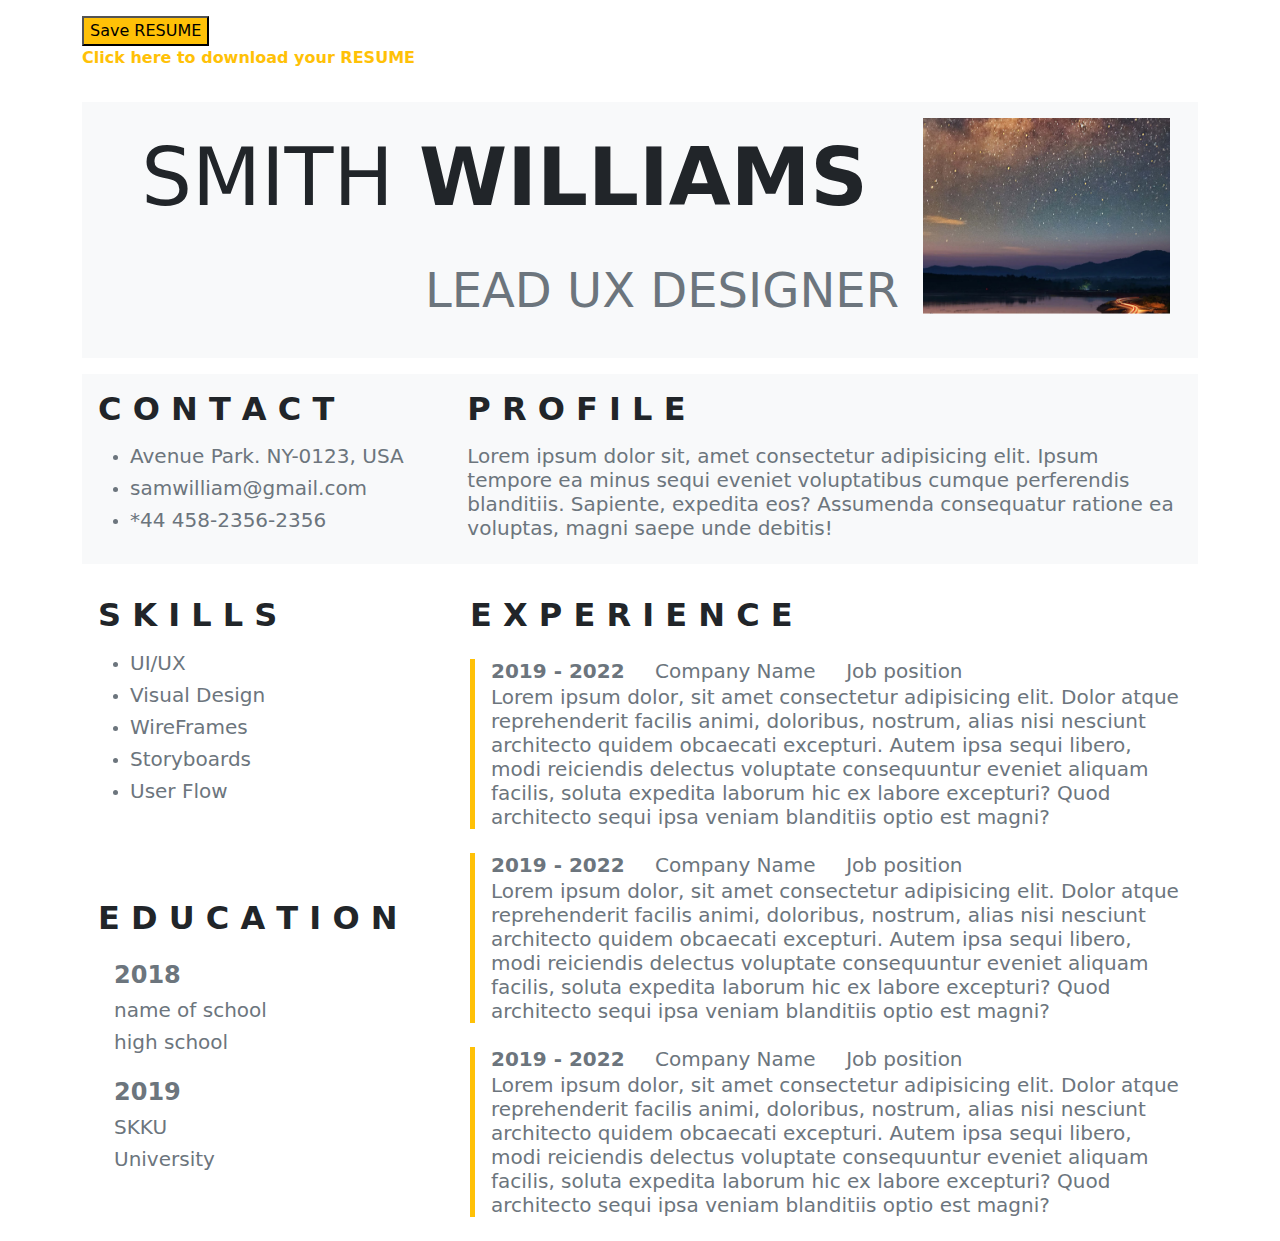
<file: template_lightgray_block.html>
<!DOCTYPE html>
<html>

<head>
    <meta charset="utf-8">
    <meta name="viewport" content="width=device-width, initial-scale=1">

    <link href="https://cdn.jsdelivr.net/npm/bootstrap@5.2.2/dist/css/bootstrap.min.css" rel="stylesheet"
        crossorigin="anonymous">
    <script src="https://ajax.googleapis.com/ajax/libs/jquery/3.5.1/jquery.min.js"> </script>
    <script src="js/template_navy_top.js"></script>
    <script src="js/html2canvas.min.js"></script>
    <title>template3</title>
</head>

<body class="container" onload="load_page()">
    <div>
        <button type="button" class="btn_download mt-3 bg-warning">Save RESUME</button>
        <p class="text-warning" style="margin-top: 0; font-weight: bold;">Click here to download your RESUME</p>
    </div>
    <div id="capture_area" style="background-color: white; border: 1px;">
        <div class="container-fluid pt-3">
            <!-- introduce part -->
            <div class="row bg-light p-3">
                <div class="col-9">
                    <div style="font-size:5em; text-align: center;">
                        <!-- name -->
                        <p id="name">SMITH <b>WILLIAMS</b></p>
                    </div>
                    <div style="font-size:3em; text-align: right;">
                        <p class="text-secondary" id="job">LEAD UX DESIGNER</p>
                        <!-- job -->
                    </div>
                </div>
                <div class="col-3">
                    <!-- image -->
                    <img src="images/image.png" width="100%">
                </div>
            </div>
        </div>

        <div class="container-fluid  bg-light mt-3 p-3">
            <div class="row">
                <!-- contact part -->
                <div class="col-4">
                    <div>
                        <!-- contact -->
                        <h2><b>C O N T A C T</b></h2>
                    </div>
                    <div class="pt-2 text-secondary">
                        <!-- contact info -->
                        <ul>
                            <li>
                                <h5 id="address">Avenue Park. NY-0123, USA</h5>
                            </li>
                            <li>
                                <h5 id="email">samwilliam@gmail.com</h5>
                            </li>
                            <li>
                                <h5 id="phone">*44 458-2356-2356</h5>
                            </li>
                        </ul>
                    </div>
                </div>
                <div class="col-8">
                    <div>
                        <!-- profile -->
                        <h2><b>P R O F I L E</b></h2>
                    </div>
                    <div>
                        <!-- summary -->
                        <h5 class="text-secondary pt-2" id="summary">Lorem ipsum dolor sit, amet consectetur adipisicing
                            elit. Ipsum
                            tempore ea minus sequi
                            eveniet voluptatibus cumque perferendis blanditiis. Sapiente, expedita eos? Assumenda
                            consequatur ratione ea
                            voluptas, magni saepe unde debitis!</h5>
                    </div>
                </div>
            </div>
        </div>

        <div class="container-fluid mt-3">
            <div class="row">
                <div class="col-4 p-3">
                    <!-- left col -->
                    <div class="">
                        <!-- skills -->
                        <h2><b>S K I L L S</b></h2>
                    </div>
                    <div class="pt-2 text-secondary">
                        <!-- contact info -->
                        <ul class="text-secondary">
                            <li id="expertise1">
                                <h5>UI/UX</h5>
                            </li>
                            <li id="expertise2">
                                <h5>Visual Design</h5>
                            </li>
                            <li id="expertise3">
                                <h5>WireFrames</h5>
                            </li>
                            <li id="expertise4">
                                <h5>Storyboards</h5>
                            </li>
                            <li id="expertise5">
                                <h5>User Flow</h5>
                            </li>
                        </ul>
                    </div>

                    <div class="mt-5 pt-5">
                        <!-- education -->
                        <h2><b>E D U C A T I O N</b></h2>
                        <div class="text-secondary ps-3">
                            <h4 id="education_year1" class="mt-4"><b>2018</b></h4>
                            <h5 id="education_name1">name of school</h5>
                            <h5 id="education_grade1">high school</h5>
                            <h4 id="education_year2" class="mt-4"><b>2019</b></h4>
                            <h5 id="education_name2">SKKU</h5>
                            <h5 id="education_grade2">University</h5>
                        </div>

                    </div>
                </div>

                <div class="col-8 p-3">
                    <!-- right col -->
                    <div class="">
                        <!-- experience -->
                        <div>
                            <!-- experience_title -->
                            <h2><b>E X P E R I E N C E</b></h2>
                        </div>

                        <div class="text-secondary mt-4 border-start border-5 border-warning ps-3">
                            <!-- experience1 -->
                            <h5 id="year1" style="display:inline;"><b>2019 - 2022</b></h5>
                            <p style="display:inline;">&nbsp;&nbsp;&nbsp;&nbsp;</p>
                            <h5 id="experience_name1" style="display:inline;">Company Name</h5>
                            <p style="display:inline;">&nbsp;&nbsp;&nbsp;&nbsp;</p>
                            <h5 id="job_position1" style="display:inline;">Job position</h5>
                            <h5 id="experience_summary1">Lorem ipsum dolor, sit amet consectetur adipisicing elit. Dolor atque
                                reprehenderit facilis
                                animi, doloribus, nostrum, alias nisi nesciunt architecto quidem obcaecati excepturi.
                                Autem
                                ipsa sequi libero,
                                modi reiciendis delectus voluptate consequuntur eveniet aliquam facilis, soluta expedita
                                laborum hic ex labore
                                excepturi? Quod architecto sequi ipsa veniam blanditiis optio est magni?</h5>
                        </div>
                        <div class="text-secondary mt-4 border-start border-5 border-warning ps-3">
                            <!-- experience2 -->
                            <h5 id="year2" style="display:inline;"><b>2019 - 2022</b></h5>
                            <p style="display:inline;">&nbsp;&nbsp;&nbsp;&nbsp;</p>
                            <h5 id="experience_name2" style="display:inline;">Company Name</h5>
                            <p style="display:inline;">&nbsp;&nbsp;&nbsp;&nbsp;</p>
                            <h5 id="job_position2" style="display:inline;">Job position</h5>
                            <h5 id="experience_summary2">Lorem ipsum dolor, sit amet consectetur adipisicing elit. Dolor atque
                                reprehenderit facilis
                                animi, doloribus, nostrum, alias nisi nesciunt architecto quidem obcaecati excepturi.
                                Autem
                                ipsa sequi libero,
                                modi reiciendis delectus voluptate consequuntur eveniet aliquam facilis, soluta expedita
                                laborum hic ex labore
                                excepturi? Quod architecto sequi ipsa veniam blanditiis optio est magni?</h5>
                        </div>
                        <div class="text-secondary mt-4 border-start border-5 border-warning ps-3">
                            <!-- experience3 -->
                            <h5 id="year3" style="display:inline;"><b>2019 - 2022</b></h5>
                            <p style="display:inline;">&nbsp;&nbsp;&nbsp;&nbsp;</p>
                            <h5 id="experience_name3" style="display:inline;">Company Name</h5>
                            <p style="display:inline;">&nbsp;&nbsp;&nbsp;&nbsp;</p>
                            <h5 id="job_position3" style="display:inline;">Job position</h5>
                            <h5 id="experience_summary3">Lorem ipsum dolor, sit amet consectetur adipisicing elit. Dolor atque
                                reprehenderit facilis
                                animi, doloribus, nostrum, alias nisi nesciunt architecto quidem obcaecati excepturi.
                                Autem
                                ipsa sequi libero,
                                modi reiciendis delectus voluptate consequuntur eveniet aliquam facilis, soluta expedita
                                laborum hic ex labore
                                excepturi? Quod architecto sequi ipsa veniam blanditiis optio est magni?</h5>
                        </div>
                    </div>
                </div>
            </div>
        </div>
    </div>

    <script src="https://cdn.jsdelivr.net/npm/bootstrap@5.2.2/dist/js/bootstrap.bundle.min.js"
        crossorigin="anonymous"></script>
    <script>
        $(function () {
            $(".btn_download").click(function (e) {
                html2canvas(document.getElementById("capture_area")).then(function (canvas) {
                    var el = document.createElement("a")
                    el.href = canvas.toDataURL("image/jpeg")
                    el.download = 'RESUME.jpg'
                    el.click()
                })
            })
        })
    </script>
</body>

</html>
</file>
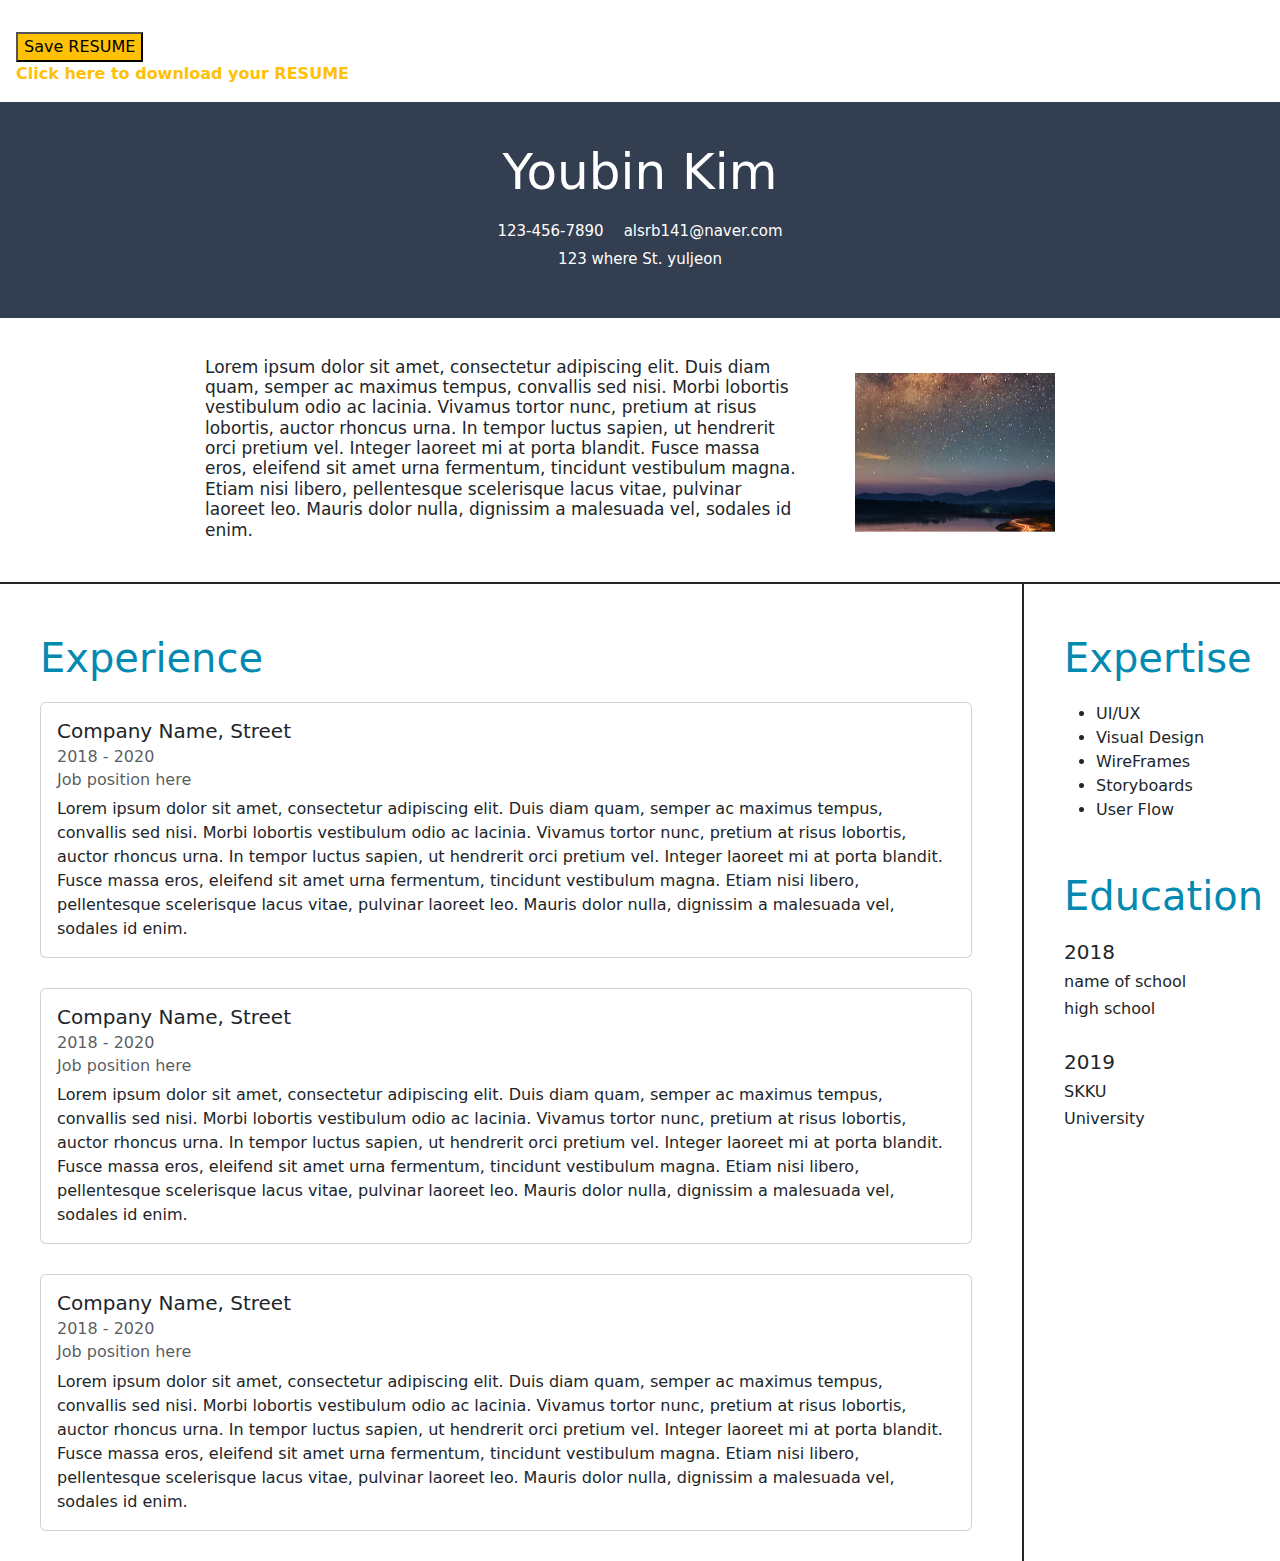
<file: template_navy_top.html>
<!DOCTYPE html>
<html lang="en" dir="ltr">

<head>
  <meta charset="utf-8">
  <title>Template2</title>
  <link href="css/template_navy_top.css" rel="stylesheet">
  <link href="https://cdn.jsdelivr.net/npm/bootstrap@5.2.2/dist/css/bootstrap.min.css" rel="stylesheet"
    crossorigin="anonymous">
  <script src="https://ajax.googleapis.com/ajax/libs/jquery/3.5.1/jquery.min.js"> </script>
  <style>
    @import url('https://fonts.googleapis.com/css2?family=Lexend&family=Noto+Sans+KR&display=swap');
  </style>
  <script src="js/template_navy_top.js"></script>
  <script src="js/html2canvas.min.js"></script>
</head>

<body onload="load_page()">
  <div class="m-3">
    <button type="button" class="btn_download mt-3 bg-warning">Save RESUME</button>
    <p class="text-warning" style="margin-top: 0; font-weight: bold;">Click here to download your RESUME</p>
  </div>
  <div id="capture_area" style="background-color: white; border: 1px;">
    <div class="wrapper">
      <div id="top1">
        <h1 id="name">Youbin Kim</h1>
        <div class="information">
          <h5 id="phone">123-456-7890</h5>
          <h5 id="email">alsrb141@naver.com</h5>
        </div>
        <h5 id="address">123 where St. yuljeon</h5>
      </div>
      <div id="top2">
        <h5 id="summary">Lorem ipsum dolor sit amet, consectetur adipiscing elit. Duis diam quam, semper ac maximus
          tempus, convallis sed nisi. Morbi lobortis vestibulum odio ac lacinia. Vivamus tortor nunc, pretium at risus
          lobortis, auctor rhoncus urna. In tempor luctus sapien, ut hendrerit orci pretium vel. Integer laoreet mi at
          porta blandit. Fusce massa eros, eleifend sit amet urna fermentum, tincidunt vestibulum magna. Etiam nisi
          libero, pellentesque scelerisque lacus vitae, pulvinar laoreet leo. Mauris dolor nulla, dignissim a malesuada
          vel, sodales id enim. </h5>
        <img src="./images/image.png" width="200" id="image" style="margin: 50px;">
      </div>
      <div class="mid">
        <div id="left">
          <h2 class="sub_title">Experience</h2>
          <div class="card">
            <div class="card-body">
              <h5 class="card-title" id="experience_name1">Company Name, Street</h5>
              <h6 class="card-subtitle mb-2 text-muted" id="year1">2018 - 2020</h6>
              <h6 class="card-subtitle mb-2 text-muted" id="job_position1">Job position here</h6>
              <p class="card-text" id="experience_summary1">Lorem ipsum dolor sit amet, consectetur adipiscing elit.
                Duis diam quam, semper ac maximus tempus, convallis sed nisi. Morbi lobortis vestibulum odio ac lacinia.
                Vivamus tortor nunc, pretium at risus lobortis, auctor rhoncus urna. In tempor luctus sapien, ut
                hendrerit orci pretium vel. Integer laoreet mi at porta blandit. Fusce massa eros, eleifend sit amet
                urna fermentum, tincidunt vestibulum magna. Etiam nisi libero, pellentesque scelerisque lacus vitae,
                pulvinar laoreet leo. Mauris dolor nulla, dignissim a malesuada vel, sodales id enim.</p>
            </div>
          </div>
          <div class="card">
            <div class="card-body">
              <h5 class="card-title" id="experience_name2">Company Name, Street</h5>
              <h6 class="card-subtitle mb-2 text-muted" id="year2">2018 - 2020</h6>
              <h6 class="card-subtitle mb-2 text-muted" id="job_position2">Job position here</h6>
              <p class="card-text" id="experience_summary2">Lorem ipsum dolor sit amet, consectetur adipiscing elit.
                Duis diam quam, semper ac maximus tempus, convallis sed nisi. Morbi lobortis vestibulum odio ac lacinia.
                Vivamus tortor nunc, pretium at risus lobortis, auctor rhoncus urna. In tempor luctus sapien, ut
                hendrerit orci pretium vel. Integer laoreet mi at porta blandit. Fusce massa eros, eleifend sit amet
                urna fermentum, tincidunt vestibulum magna. Etiam nisi libero, pellentesque scelerisque lacus vitae,
                pulvinar laoreet leo. Mauris dolor nulla, dignissim a malesuada vel, sodales id enim.</p>
            </div>
          </div>
          <div class="card">
            <div class="card-body">
              <h5 class="card-title" id="experience_name3">Company Name, Street</h5>
              <h6 class="card-subtitle mb-2 text-muted" id="year3">2018 - 2020</h6>
              <h6 class="card-subtitle mb-2 text-muted" id="job_position3">Job position here</h6>
              <p class="card-text" id="experience_summary3">Lorem ipsum dolor sit amet, consectetur adipiscing elit.
                Duis diam quam, semper ac maximus tempus, convallis sed nisi. Morbi lobortis vestibulum odio ac lacinia.
                Vivamus tortor nunc, pretium at risus lobortis, auctor rhoncus urna. In tempor luctus sapien, ut
                hendrerit orci pretium vel. Integer laoreet mi at porta blandit. Fusce massa eros, eleifend sit amet
                urna fermentum, tincidunt vestibulum magna. Etiam nisi libero, pellentesque scelerisque lacus vitae,
                pulvinar laoreet leo. Mauris dolor nulla, dignissim a malesuada vel, sodales id enim.</p>
            </div>
          </div>
        </div>
        <div id="right">
          <h2 class="sub_title">Expertise</h2>
          <ul class="expertise">
            <li id="expertise1">UI/UX</li>
            <li id="expertise2">Visual Design</li>
            <li id="expertise3">WireFrames</li>
            <li id="expertise4">Storyboards</li>
            <li id="expertise5">User Flow</li>
          </ul>
          <h2 class="sub_title">Education</h2>
          <h5 id="education_year1">2018</h4>
            <h6 id="education_name1">name of school
          </h5>
          <h6 id="education_grade1">high school</h5>
            <br>
            <h5 id="education_year2">2019</h4>
              <h6 id="education_name2">SKKU
            </h5>
            <h6 id="education_grade2">University</h5>
        </div>
      </div>
    </div>
  </div>
  <script src="https://cdn.jsdelivr.net/npm/bootstrap@5.2.2/dist/js/bootstrap.bundle.min.js"
    integrity="sha384-OERcA2EqjJCMA+/3y+gxIOqMEjwtxJY7qPCqsdltbNJuaOe923+mo//f6V8Qbsw3"
    crossorigin="anonymous"></script>
    <script>
      $(function () {
          $(".btn_download").click(function (e) {
              html2canvas(document.getElementById("capture_area")).then(function (canvas) {
                  var el = document.createElement("a")
                  el.href = canvas.toDataURL("image/jpeg")
                  el.download = 'RESUME.jpg'
                  el.click()
              })
          })
      })
  </script>
</body>

</html>
</file>
<file: css/index.css>
body {
  background-color: black;
}
nav {
  height: 70px;
}
.nav-link {
  color: white;
}
#navbarNav {
  margin-left: 30px;
}
#title_rescue {
  color: #04B45F;
  font-weight: bold;
  font-size: 25px;
}
#title_me {
  color: yellow;
  font-weight: bold;
  font-size: 25px;
}
.main {
  height: 1000px;
  background-image: url("../images/main_photo.jpg");
  background-size: cover;
  display: flex;
  flex-direction: column;
}
.introduction1 {
  color: white;
  font-weight: bold;
  font-size: 40px;
  margin-left: 40px;
  margin-top: 40px;
}
.intro1 {
  font-size: 80px;
}
.intro2 {
  font-size: 70px;
  font-style: italic;
}
.introduction2 {
  color: white;
  font-weight: bold;
  font-size: 40px;
  text-align: right;
  margin-right: 870px;
  margin-top: 200px;
}
.intro3 {
  font-size: 50px;
}
.introduction3 {
  color: white;
  font-size: 30px;
  font-weight: bold;
  margin-left: 40px;
  margin-top: 180px;
}
.intro4 {
  font-size: 40px;
}
.template {
  display: flex;
  flex-direction: column;
  align-items: center;
  justify-content: center;
}

.video {
  display: flex;
  flex-direction: column;
  align-items: center;
  justify-content: center;
  padding-left: 30px;
}
.sub_title {
  color: white;
  font-size: 40px;
  font-weight: bold;
  margin-top: 20px;
  margin-bottom: 30px;
}
.video_list {
  display: grid;
  grid-template-columns: 1fr 1fr;
  grid-gap: 50px;
  margin-bottom: 50px;
}
.tip {
  display: flex;
  flex-direction: column;
  align-items: center;
  justify-content: center;
}
.tip_list {
  display: flex;
  margin-bottom: 50px;
}
.card {
  margin-right: 20px;
  margin-left: 20px;
}

.more {
  color: white;
  font-size: 20px;
  margin-left: 70%;
  margin-top: 0px;
  margin-bottom: 50px;
  cursor: pointer;
}
#video_brief {
  display: none;
}
#tip_brief {
  display: none;
}
.video_list_more {
  display: none;
}
.tip_list_more {
  display: flex;
  margin-bottom: 100px;
}
</file>
<file: css/input.css>
.input_title{
    font-weight: bold;
    padding-top: 15px;
}
</file>
<file: css/template_blue_2column.css>
div#left {
    flex-grow: 1;
    width: 300;
    margin: 0px;
    border: 0px;
    padding: 0px;
    background-color: rgb(99, 121, 153);
    color: white;
    border-color: white ;
  }
h2{
    padding-bottom: 10px;
    margin-left: 30px;
    margin-bottom: 40px;
    margin-top: 30px;
    border-bottom: 3px solid;
}
h4{
    margin-top: 30px;
    margin-left: 30px;
    margin-bottom: 5px;
}
h5{
    margin-top: 0px;
    margin-left: 30px;
    font-weight: lighter;
    margin-bottom: 5px;
}
h3{
    margin-top: 0px;
    margin-left: 30px;
    margin-bottom: 5px;
}

body{
    margin: 0px;
}
li{
    margin-left: 10px;
    margin-top: 15px;
}

div#right{
    width: 80%;
    flex-grow: 1;
    color: rgb(34, 78, 145);
}
h2#job{
    margin-top: 15px;
    margin-bottom: 15px;
    border-bottom: 0px;
}
h1{
    margin-left: 30px;
}
</file>
<file: css/template_navy_top.css>
body {
  font-family: 'Lexend', sans-serif;
}
.wrapper {
  width: 100%;
  background-color: white;
  display: flex;
  flex-direction: column;
}
#top1 {
  align-items: center;
  justify-content: center;
  text-align: center;
  border-bottom: 5px solid;
  background-color: #333E50;
  color: white;
}
#name {
  color: white;
  font-size: 50px;
  margin-top: 40px;
  margin-bottom: 20px;
}
#phone {
  font-size: 15px;
  margin-right: 10px;
  margin-bottom: 0px;
  padding: 0px;
}
#email {
  font-size: 15px;
  margin-left: 10px;
  padding: 0px;
  margin-bottom: 10px;
}
#address {
  font-size: 15px;
  margin-top: 0px;
  margin-bottom: 50px;
}
.information {
  display: flex;
  justify-content: center;
  margin: 0px;
  padding: 0px;
}
#top2 {
  display: flex;
  align-items: center;
  justify-content: center;
  border-bottom: 2px solid;
}
#summary {
  margin-left: 30px;
  font-size: 17px;
  width: 600px;
  align-items: center;
  justify-content: center;
}

.mid {
  display: grid;
  grid-template-columns: 4fr 1fr;
  align-self: center;
}
#left {
  grid-column: 1;
  align-items: center;
  justify-content: center;
  text-align: left;
  border-right: 2px solid;
  padding-right: 50px;
  padding-left: 40px;
}

#right {
  grid-column: 2;
  align-items: center;
  justify-content: center;
  text-align: left;
  margin-left: 40px;
}
.sub_title {
  margin-top: 50px;
  margin-bottom: 20px;
  font-size: 40px;
  color: #0489B1;
}
.sub_content {
  margin-left: 20px;
  font-size: 10px;
  font-size: 17px;
}
.card {
  margin-bottom: 30px;
}
</file>
